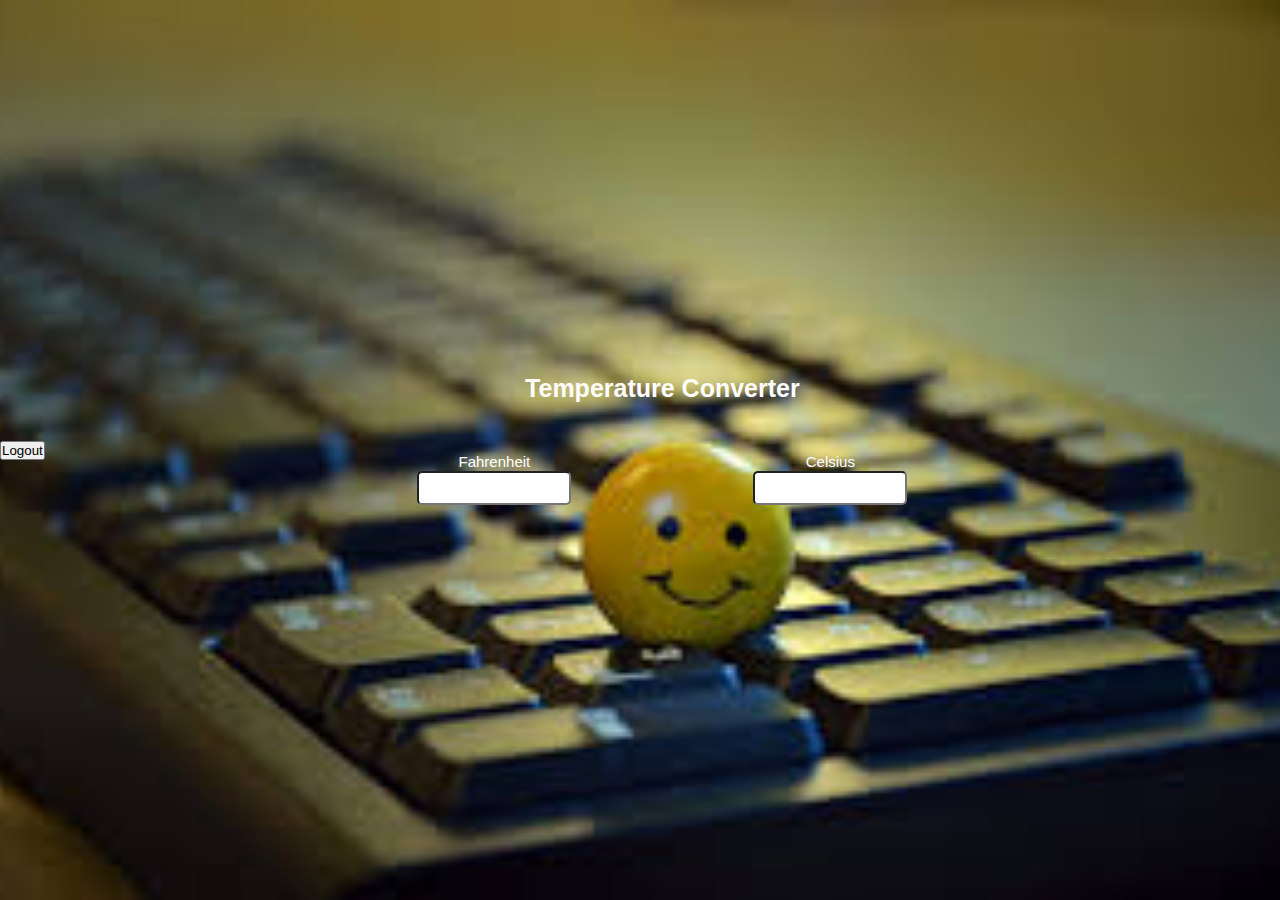
<file: C-to-F-F-to-C.html>
<!DOCTYPE html>
<html lang="en">
 
<head>
    <meta charset="UTF-8">
    <meta name="viewport"
          content="width=device-width,
                   initial-scale=1.0">
 
    <style>
        * {
            margin: 0;
            padding: 0;
            font-family:
                Verdana, Geneva, Tahoma, sans-serif;
        }
        section{
            display: flex;
            justify-content: center;
            align-items: center;
            min-height: 100vh;
            width: 100%;
   
            background: url('pop.jpeg')no-repeat;
            background-position: center;
            background-size: cover;
        }
 
        .container {
            width: 100%;
            height: 100vh;
            background: img='pop.jpeg';
            display: flex;
            flex-direction: column;
            justify-content: center;
            align-items: center;
        }
 
        .container h1 {
            color: #FFFDFB;
            font-weight: 700;
            font-size: 25px;
            text-align: center;
        }
 
        .converter-row {
            display: flex;
            width: 40%;
            justify-content: space-between;
            align-items: center;
            background: transparent;
            border-radius: 10px;
            padding: 50px 20px;
        }
 
        .col {
            flex-basis: 32%;
            text-align: center;
        }
 
        .col label {
            font-size: 15px;
            font-weight: 500;
            margin-bottom: 10px;
            color: #fff;
        }
 
        .col input {
            width: 150px;
            height: 30px;
            background: white;
            border-radius: 5px;
            text-align: center;
        }
    </style>
</head>
<script>
    function logout(){
        let response = confirm("Are you sure you want to logout?");

    if(response){
        window.close('C-to-F-F-to-C.html')
        window.open('index.html')
    }    
    }
</script>
 
<body>
    <section>
            <button type="submit" onclick="logout()"> Logout </button>

            <div class="container">
                <h1> <br>
            Temperature Converter</h1>
                <div class="converter-row">
                    <div class="col">
                        <label>Fahrenheit</label>
                        <input type="number"
                            id="fahrenheit">
                    </div>
 
                    <div class="col">
                        <label>Celsius</label>
                        <input type="number"
                       id="celsius">
                    </div>
 
                </div>
            </div>
    </section>
 
    <script>
        let celsius =
            document.getElementById('celsius');
        let fahrenheit =
            document.getElementById('fahrenheit');
        let kelvin =
            document.getElementById('kelvin');
        celsius.oninput = function () {
            let f = (parseFloat(celsius.value) * 9) / 5 + 32;
            fahrenheit.value = parseFloat(f.toFixed(2));
 
            let k = (parseFloat(celsius.value) + 273.15);
            kelvin.value = parseFloat(k.toFixed(2));
        }
        fahrenheit.oninput = function () {
            let c = ((parseFloat(
                fahrenheit.value) - 32) * 5) / 9;
            celsius.value = parseFloat(c.toFixed(2));
 
            let k = (parseFloat(
                fahrenheit.value) - 32) * 5 / 9 + 273.15;
            kelvin.value = parseFloat(k.toFixed(2));
        }
        kelvin.oninput = function () {
            let f = (parseFloat(
                kelvin.value) - 273.15) * 9 / 5 + 32;
            fahrenheit.value = parseFloat(f.toFixed(2));
 
            let c = (parseFloat(kelvin.value) - 273.15);
            celsius.value = parseFloat(c.toFixed(2));
        }
    </script>
</body>
 
</html>
</file>
